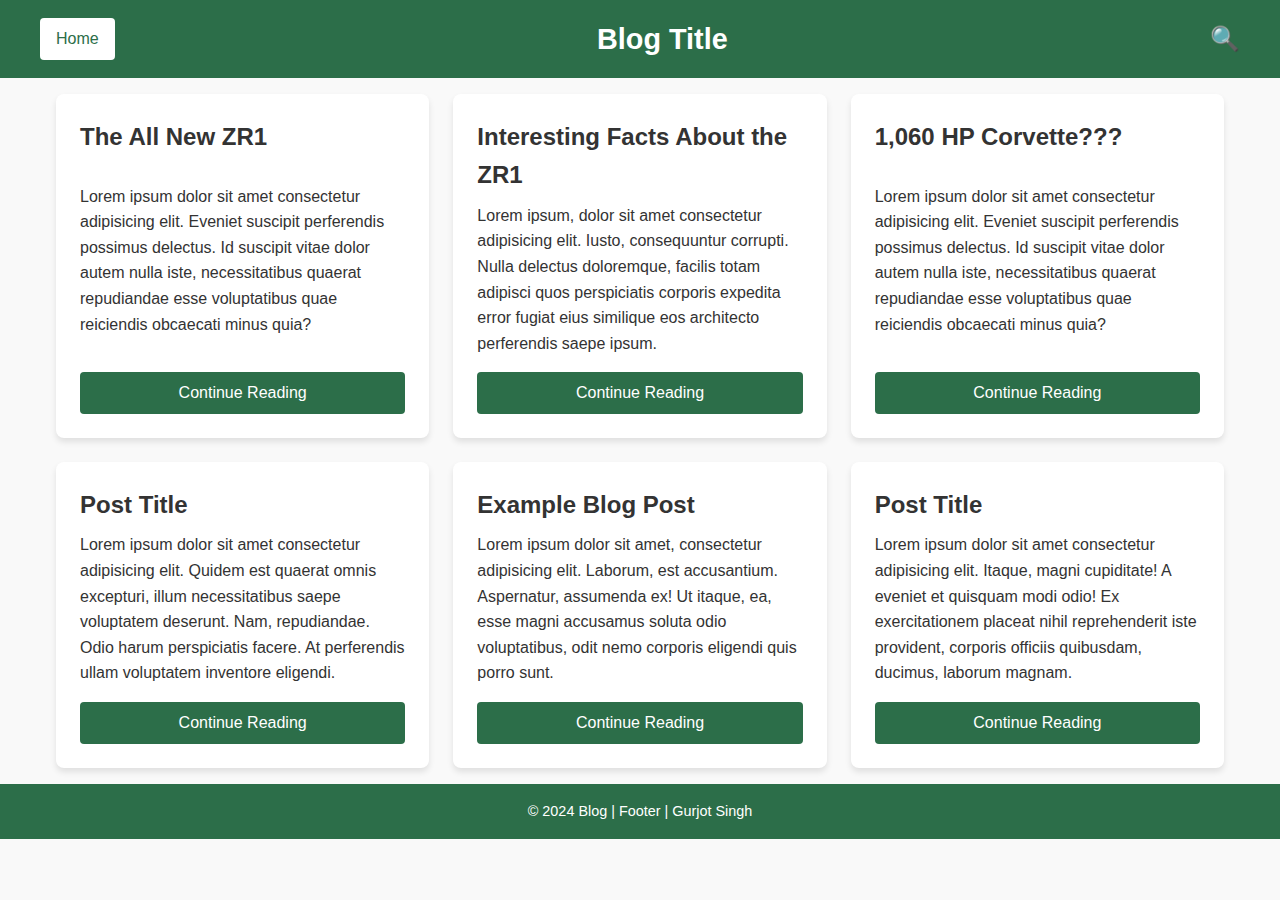
<file: index.html>
<!DOCTYPE html>
<html lang="en">
<head>
    <meta charset="UTF-8">
    <meta name="viewport" content="width=device-width, initial-scale=1.0">
    <title>Blog Homepage</title>
    <link rel="stylesheet" href="css/styles.css">
</head>
<body>
    <header class="header">
        <div class="header-content">
            <a href="index.html" class="home-btn">Home</a>
            <h1>Blog Title</h1>
            <span class="search-icon">&#128269;</span>
        </div>
    </header>
    <main class="container">
        <section class="blog-grid">
            
            <article class="blog-card">
                <h2>The All New ZR1</h2>
                <p>Lorem ipsum dolor sit amet consectetur adipisicing elit. Eveniet suscipit perferendis possimus delectus. Id suscipit vitae dolor autem nulla iste, necessitatibus quaerat repudiandae esse voluptatibus quae reiciendis obcaecati minus quia?</p>
                <a href="postPage.html" class="btn">Continue Reading</a>
            </article>
            
            <article class="blog-card">
                <h2>Interesting Facts About the ZR1</h2>
                <p>Lorem ipsum, dolor sit amet consectetur adipisicing elit. Iusto, consequuntur corrupti. Nulla delectus doloremque, facilis totam adipisci quos perspiciatis corporis expedita error fugiat eius similique eos architecto perferendis saepe ipsum.</p>
                <a href="postPage.html" class="btn">Continue Reading</a>
            </article>
            <article class="blog-card">
                <h2>1,060 HP Corvette???</h2>
                <p>Lorem ipsum dolor sit amet consectetur adipisicing elit. Eveniet suscipit perferendis possimus delectus. Id suscipit vitae dolor autem nulla iste, necessitatibus quaerat repudiandae esse voluptatibus quae reiciendis obcaecati minus quia?</p>
                <a href="postPage.html" class="btn">Continue Reading</a>
            </article>
            
            <article class="blog-card">
                <h2>Post Title</h2>
                <p>Lorem ipsum dolor sit amet consectetur adipisicing elit. Quidem est quaerat omnis excepturi, illum necessitatibus saepe voluptatem deserunt. Nam, repudiandae. Odio harum perspiciatis facere. At perferendis ullam voluptatem inventore eligendi.</p>
                <a href="postPage.html" class="btn">Continue Reading</a>
            </article>
            <article class="blog-card">
                <h2>Example Blog Post</h2>
                <p>Lorem ipsum dolor sit amet, consectetur adipisicing elit. Laborum, est accusantium. Aspernatur, assumenda ex! Ut itaque, ea, esse magni accusamus soluta odio voluptatibus, odit nemo corporis eligendi quis porro sunt.</p>
                <a href="postPage.html" class="btn">Continue Reading</a>
            </article>
            
            <article class="blog-card">
                <h2>Post Title</h2>
                <p>Lorem ipsum dolor sit amet consectetur adipisicing elit. Itaque, magni cupiditate! A eveniet et quisquam modi odio! Ex exercitationem placeat nihil reprehenderit iste provident, corporis officiis quibusdam, ducimus, laborum magnam.</p>
                <a href="postPage.html" class="btn">Continue Reading</a>
            </article>
        </section>
    </main>
    <footer class="footer">
        <p>© 2024 Blog | Footer | Gurjot Singh</p>
    </footer>
</body>
</html>
</file>
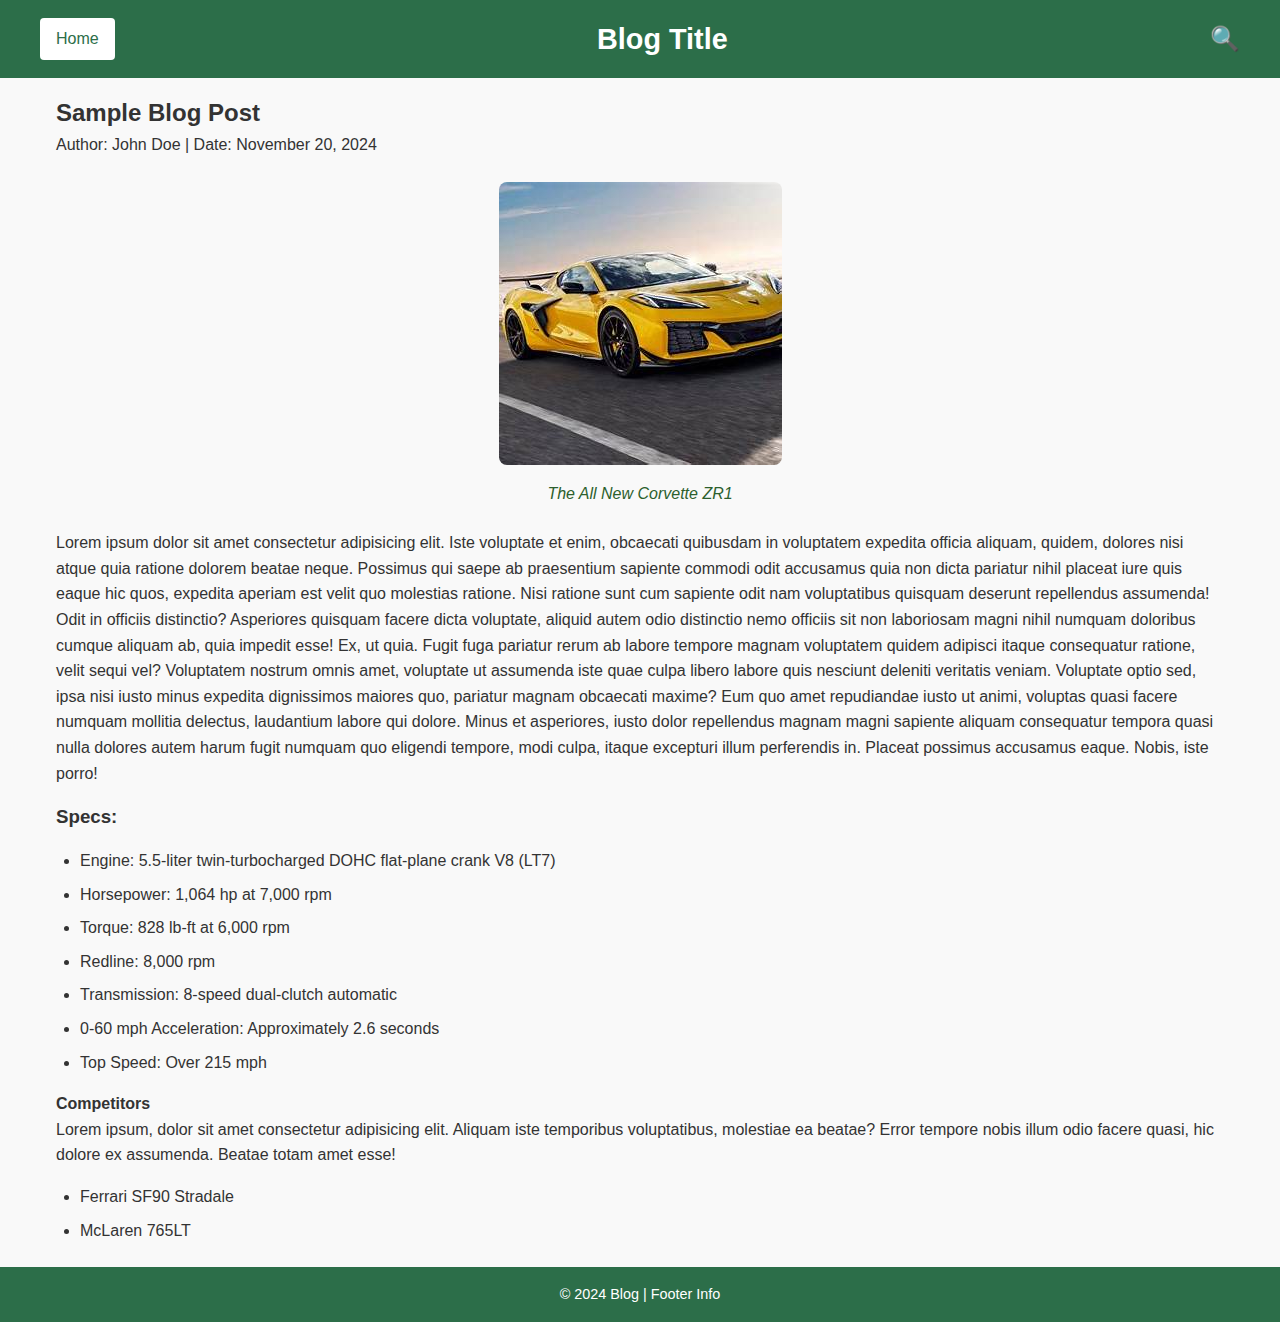
<file: postPage.html>
<!DOCTYPE html>
<html lang="en">
<head>
    <meta charset="UTF-8">
    <meta name="viewport" content="width=device-width, initial-scale=1.0">
    <title>Blog Post</title>
    <link rel="stylesheet" href="css/styles.css">
</head>
<body>
    <header class="header">
        <div class="header-content">
            <a href="index.html" class="home-btn">Home</a>
            <h1>Blog Title</h1>
            <span class="search-icon">&#128269;</span>
        </div>
    </header>
    <main class="container">
        <article class="blog-post">
            <h2>Sample Blog Post</h2>
            <p>Author: John Doe | Date: November 20, 2024</p>
            <figure>
                <img src="images/zr1.jpg" alt="Sample Image">
                <figcaption>The All New Corvette ZR1</figcaption>
            </figure>
            <p>Lorem ipsum dolor sit amet consectetur adipisicing elit. Iste voluptate et enim, obcaecati quibusdam in voluptatem expedita officia aliquam, quidem, dolores nisi atque quia ratione dolorem beatae neque. Possimus qui saepe ab praesentium sapiente commodi odit accusamus quia non dicta pariatur nihil placeat iure quis eaque hic quos, expedita aperiam est velit quo molestias ratione. Nisi ratione sunt cum sapiente odit nam voluptatibus quisquam deserunt repellendus assumenda! Odit in officiis distinctio? Asperiores quisquam facere dicta voluptate, aliquid autem odio distinctio nemo officiis sit non laboriosam magni nihil numquam doloribus cumque aliquam ab, quia impedit esse! Ex, ut quia. Fugit fuga pariatur rerum ab labore tempore magnam voluptatem quidem adipisci itaque consequatur ratione, velit sequi vel? Voluptatem nostrum omnis amet, voluptate ut assumenda iste quae culpa libero labore quis nesciunt deleniti veritatis veniam. Voluptate optio sed, ipsa nisi iusto minus expedita dignissimos maiores quo, pariatur magnam obcaecati maxime? Eum quo amet repudiandae iusto ut animi, voluptas quasi facere numquam mollitia delectus, laudantium labore qui dolore. Minus et asperiores, iusto dolor repellendus magnam magni sapiente aliquam consequatur tempora quasi nulla dolores autem harum fugit numquam quo eligendi tempore, modi culpa, itaque excepturi illum perferendis in. Placeat possimus accusamus eaque. Nobis, iste porro!</p>
            <h3>Specs:</h3>
            <ul>
                <li>Engine: 5.5-liter twin-turbocharged DOHC flat-plane crank V8 (LT7)</li>
                <li>Horsepower: 1,064 hp at 7,000 rpm</li>
                <li>Torque: 828 lb-ft at 6,000 rpm</li>
                <li>Redline: 8,000 rpm</li>
                <li>Transmission: 8-speed dual-clutch automatic</li>
                <li>0-60 mph Acceleration: Approximately 2.6 seconds</li>
                <li>Top Speed: Over 215 mph</li>
            </ul>
            <h4>Competitors</h4>
            <p>Lorem ipsum, dolor sit amet consectetur adipisicing elit. Aliquam iste temporibus voluptatibus, molestiae ea beatae? Error tempore nobis illum odio facere quasi, hic dolore ex assumenda. Beatae totam amet esse!</p>
            <ul>
                <li>Ferrari SF90 Stradale</li>
                <li>McLaren 765LT</li>
            </ul>
        </article>
    </main>
    <footer class="footer">
        <p>© 2024 Blog | Footer Info</p>
    </footer>
</body>
</html>
</file>
<file: css/styles.css>
* {
    margin: 0;
    padding: 0;
    box-sizing: border-box;
}


body {
    font-family: Arial, sans-serif;
    line-height: 1.6;
    background-color: #f9f9f9;
    color: #333;
}


.header {
    background-color: #2c6e49;
    color: white;
    padding: 1rem;
}

.header-content {
    display: flex;
    align-items: center;
    justify-content: space-between;
    max-width: 1200px;
    margin: 0 auto;
}

.header h1 {
    margin: 0;
    flex: 1;
    text-align: center;
    font-size: 1.8rem;
}

.home-btn {
    background-color: white;
    color: #2c6e49;
    text-decoration: none;
    padding: 0.5rem 1rem;
    border-radius: 4px;
    display: inline-block;
    font-size: 1rem;
    text-align: center;
    cursor: pointer;
}

.home-btn:hover {
    background-color: #2c5f2d;
    color: white;
}


.search-icon {
    font-size: 1.5rem;
    cursor: pointer;
}

.search-icon:hover {
    color: #ccc;
}

.footer {
    text-align: center;
    background-color: #2c6e49;
    color: white;
    padding: 1rem;
    font-size: 0.9rem;
}


.container {
    max-width: 1200px;
    margin: 0 auto;
    padding: 1rem;
}


.blog-grid {
    display: grid;
    grid-template-columns: repeat(auto-fit, minmax(300px, 1fr));
    gap: 1.5rem;
}

.blog-card {
    background: white;
    padding: 1.5rem;
    border-radius: 8px;
    box-shadow: 0 4px 6px rgba(0, 0, 0, 0.1);
    display: flex;
    flex-direction: column;
    justify-content: space-between;
}

.blog-card h2 {
    margin-bottom: 0.5rem;
}

.blog-card .btn {
    margin-top: 1rem;
    padding: 0.5rem 1rem;
    background-color: #2c6e49;
    color: white;
    text-decoration: none;
    text-align: center;
    border-radius: 4px;
}

.blog-card .btn:hover {
    background-color: #2c5f2d;
}


.blog-post figure {
    margin: 1.5rem 0;
    text-align: center;
}

.blog-post img {
    max-width: 100%;
    border-radius: 8px;
    height: fit-content;
    width: fit-content;
}

.blog-post figcaption {
    font-style: italic;
    color: #2c5f2d;
    margin-top: 0.5rem;
}


ul {
    margin-top: 1rem;
    padding-left: 1.5rem;
}

ul li {
    margin-bottom: 0.5rem;
}

h3, h4 {
    margin-top: 1rem;
}
</file>
